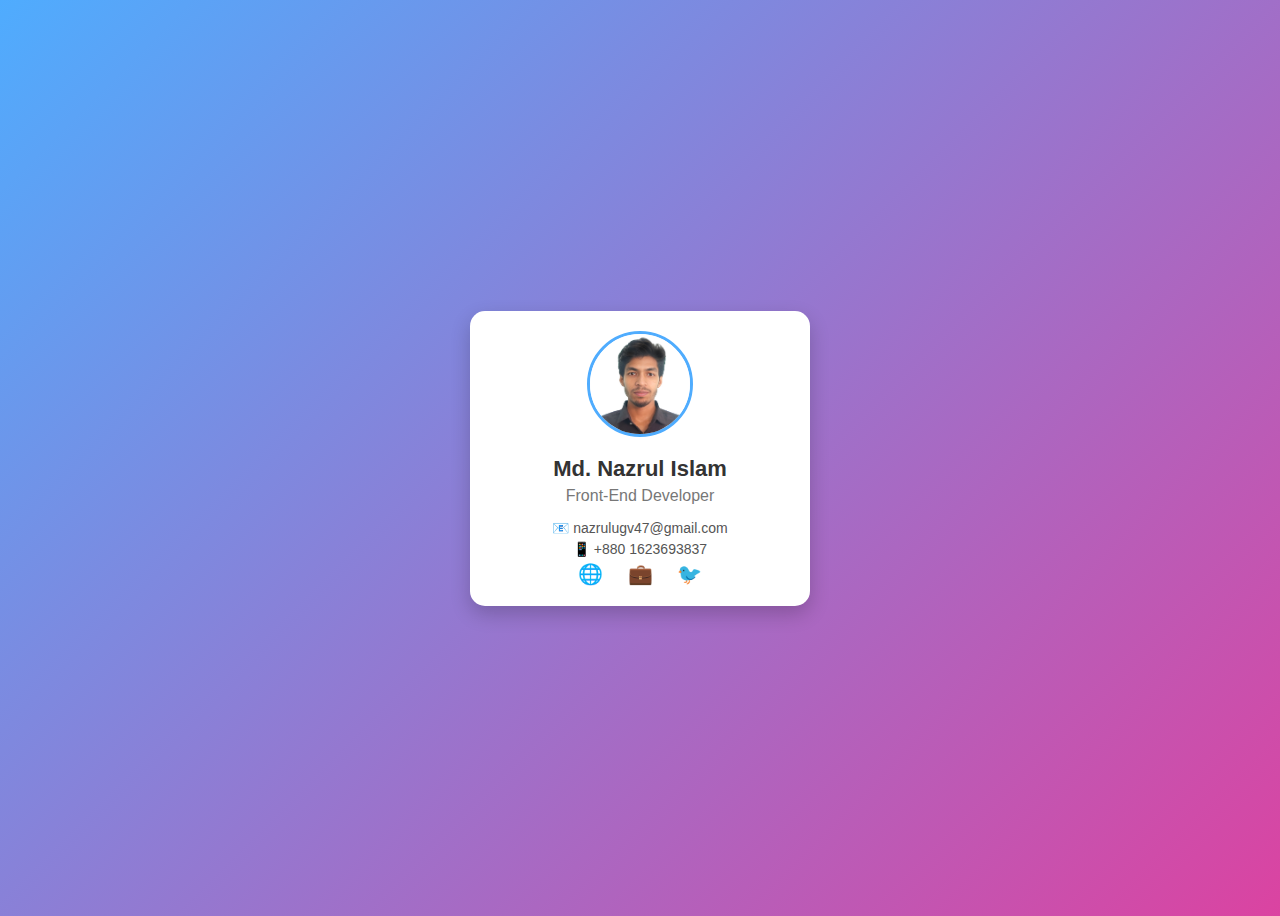
<file: index.html>
<!DOCTYPE html>
<head>
  <title>Digital Business Card</title>
  <style>
    body {
      display: flex;
      justify-content: center;
      align-items: center;
      height: 100vh;
      background: linear-gradient(135deg, #4facfe, #db43a1);
      font-family: Arial, sans-serif;
    }
    .card {
      background: #ffffff;
      width: 300px;
      padding: 20px;
      border-radius: 15px;
      text-align: center;
      box-shadow: 0 8px 20px rgba(0,0,0,0.2);
      transition: transform 0.3s;
    }
    .card:hover {
      transform: scale(1.05);
    }
    .profile-img {
      width: 100px;
      height: 100px;
      border-radius: 50%;
      object-fit: cover;
      margin-bottom: 15px;
      border: 3px solid #4facfe;
    }
    .name {
      font-size: 22px;
      font-weight: bold;
      margin-bottom: 5px;
      color: #333;
    }
    .title {
      font-size: 16px;
      color: #777;
      margin-bottom: 15px;
    }
    .contact {
      font-size: 14px;
      color: #555;
      margin: 5px 0;
    }
    .social-links a {
      margin: 0 10px;
      text-decoration: none;
      color: #4facfe;
      font-size: 20px;
      transition: color 0.3s;
    }
    .social-links a:hover {
      color: #00c6ff;
    }
  </style>
</head>
<body>
  <div class="card">
    <img src="N.jpg" alt="Profile Picture(Nazrul)" class="profile-img">
    <div class="name">Md. Nazrul Islam</div>
    <div class="title">Front-End Developer</div>
    <div class="contact">📧 nazrulugv47@gmail.com</div>
    <div class="contact">📱 +880 1623693837</div>
    <div class="social-links">
      <a href="https://nazrulugv47.github.io/Nazrul-s-Curriculum-vitae/">🌐</a>
      <a href="https://www.linkedin.com/in/md-nazrul-islam-3bb305332/">💼</a>
      <a href="#">🐦</a>
    </div>
  </div>
</body>
</html>
</file>
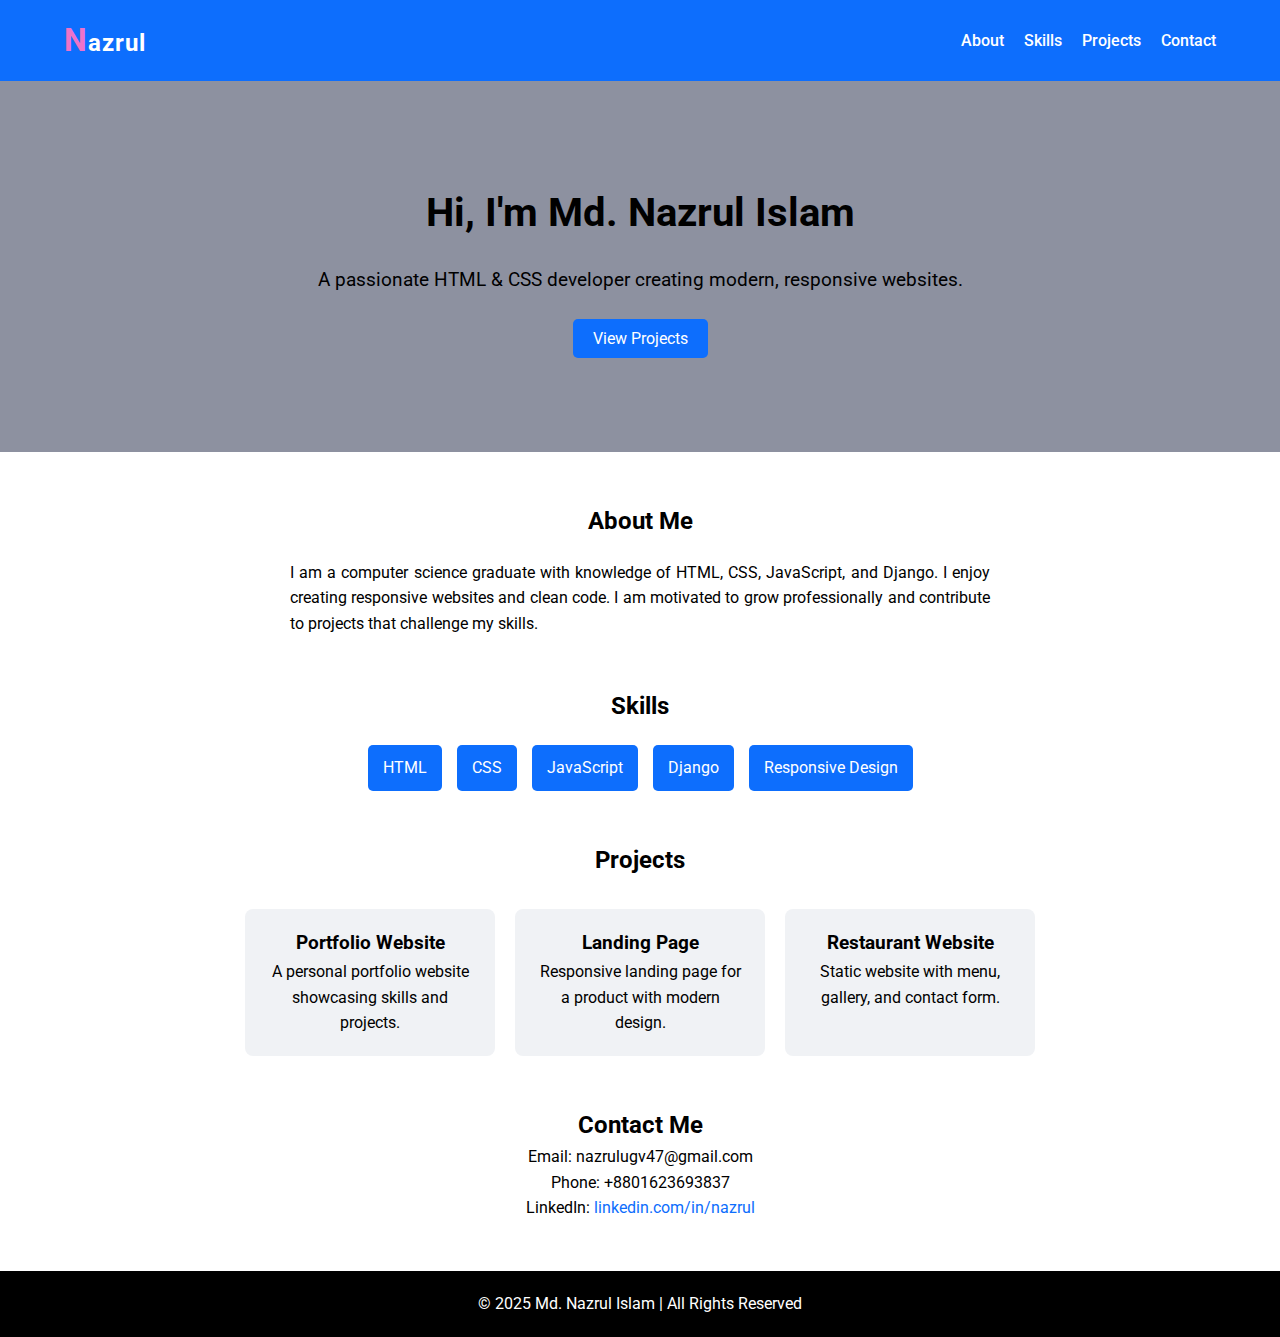
<file: Portfolio.html>
<!DOCTYPE html>
<html lang="en">
<head>
    <meta charset="UTF-8">
    <meta name="viewport" content="width=device-width, initial-scale=1.0">
    <title>Md. Nazrul Islam | Portfolio</title>
    <link rel="stylesheet" href="portfolio_css.css">
    <link href="https://fonts.googleapis.com/css2?family=Roboto:wght@400;700&display=swap" rel="stylesheet">
</head>
<body>
    <!-- Header / Navbar -->
    <header>
        <nav>
            <div class="logo">
                <span class="logo-initial">N</span>azrul
            </div>
            <div class="menu-toggle" id="mobile-menu">
                <span class="bar"></span>
                <span class="bar"></span>
                <span class="bar"></span>
            </div>
            <ul class="nav-links">
                <li><a href="#about">About</a></li>
                <li><a href="#skills">Skills</a></li>
                <li><a href="#projects">Projects</a></li>
                <li><a href="#contact">Contact</a></li>
            </ul>
        </nav>
    </header>
    <section class="hero">
        <h1>Hi, I'm Md. Nazrul Islam</h1>
        <p>A passionate HTML & CSS developer creating modern, responsive websites.</p>
        <a href="#projects" class="btn">View Projects</a>
    </section>
    <section id="about" class="about">
        <h2>About Me</h2>
        <p>I am a computer science graduate with knowledge of HTML, CSS, JavaScript, and Django. I enjoy creating responsive websites and clean code. I am motivated to grow professionally and contribute to projects that challenge my skills.</p>
    </section>
    <section id="skills" class="skills">
        <h2>Skills</h2>
        <div class="skill-container">
            <div class="skill">HTML</div>
            <div class="skill">CSS</div>
            <div class="skill">JavaScript</div>
            <div class="skill">Django</div>
            <div class="skill">Responsive Design</div>
        </div>
    </section>
    <section id="projects" class="projects">
        <h2>Projects</h2>
        <div class="project-container">
            <div class="project-card">
                <h3>Portfolio Website</h3>
                <p>A personal portfolio website showcasing skills and projects.</p>
            </div>
            <div class="project-card">
                <h3>Landing Page</h3>
                <p>Responsive landing page for a product with modern design.</p>
            </div>
            <div class="project-card">
                <h3>Restaurant Website</h3>
                <p>Static website with menu, gallery, and contact form.</p>
            </div>
        </div>
    </section>
    <section id="contact" class="contact">
        <h2>Contact Me</h2>
        <p>Email: nazrulugv47@gmail.com</p>
        <p>Phone: +8801623693837</p>
        <p>LinkedIn: <a href="#">linkedin.com/in/nazrul</a></p>
    </section>
    <footer>
        <p>&copy; 2025 Md. Nazrul Islam | All Rights Reserved</p>
    </footer>

</body>
</html>
</file>
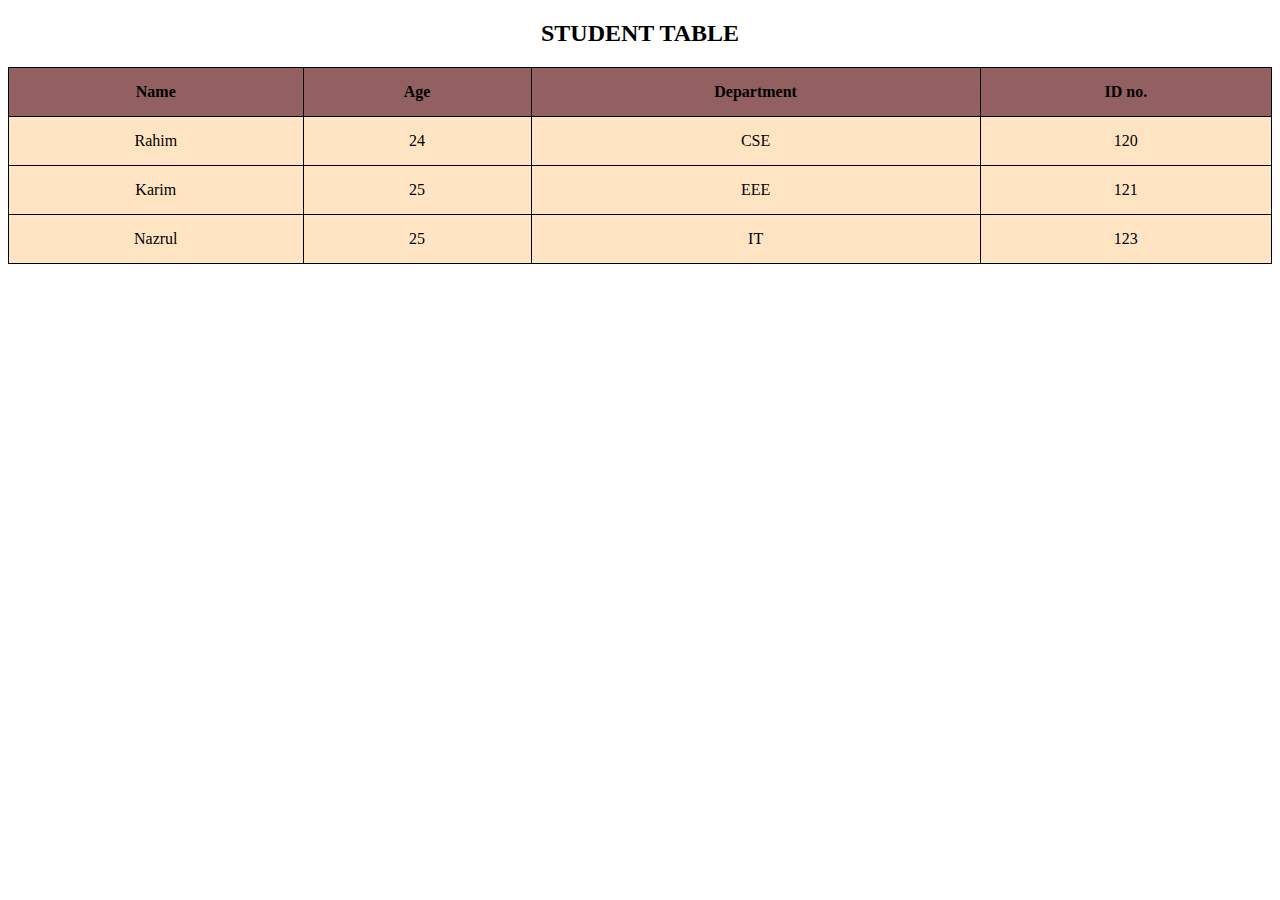
<file: Table_HTML.html>
<!DOCTYPE html>
<html>
<head>
       <style>
        table{
            width: 100%;
            border-collapse: collapse; 
            margin: 20px auto;
        }
        th,td{
            border: 1px solid black; 
            padding: 15px;
            text-align: center;
        }
        th{
            background-color: #926060; 
        }
        td{
            background-color: bisque;
        }
    </style>
    <title>HTML Table</title>
</head>
<body>

<h2 style="text-align: center;">STUDENT TABLE</h2>

<table> 
    <tr>
        <th>Name</th>
        <th>Age</th>
        <th>Department</th>
        <th>ID no.</th>
    </tr>
    <tr>
        <td>Rahim</td>
        <td>24</td>
        <td>CSE</td>
        <td>120</td>
    </tr>
    <tr>
        <td>Karim</td>
        <td>25</td>
        <td>EEE</td>
        <td>121</td>
    </tr>
    <tr>
        <td>Nazrul</td>
        <td>25</td>
        <td>IT</td>
        <td>123</td>
    </tr>
</table>

</body>
</html>
</file>
<file: portfolio_css.css>
* {
    margin: 0;
    padding: 0;
    box-sizing: border-box;
    font-family: 'Roboto', sans-serif;
}
body {
    line-height: 1.6;
    color: #000000;
}
header {
    background-color: #0d6efd;
    color: white;
    padding: 15px 0;
    position: sticky;
    top: 0;
    z-index: 1000;
}
nav {
    width: 90%;
    margin: auto;
    display: flex;
    justify-content: space-between;
    align-items: center;
}
nav .logo {
    font-size: 1.5rem;
    font-weight: bold;
}
.logo {
    font-size: 1.8rem;
    font-weight: bold;
    color: white;
    letter-spacing: 1px;
}
.logo-initial {
    color: #ee73c9; 
    font-size: 2rem;
    font-family: 'Roboto', sans-serif;
}
nav ul {
    list-style: none;
    display: flex;
    gap: 20px;
}
nav ul li a {
    color: white;
    text-decoration: none;
    font-weight: 500;
}
nav ul li a:hover {
    text-decoration: underline;
}
.menu-toggle {
    display: none;
    flex-direction: column;
    cursor: pointer;
}
.menu-toggle .bar {
    height: 3px;
    width: 25px;
    background-color: white;
    margin: 4px 0;
    transition: 0.3s;
}
.hero {
    text-align: center;
    padding: 100px 20px;
    background: #8d91a0;
}
.hero h1 {
    font-size: 2.5rem;
    margin-bottom: 20px;
}
.hero p {
    font-size: 1.2rem;
    margin-bottom: 30px;
}
.hero .btn {
    padding: 10px 20px;
    background: #0d6efd;
    color: rgb(255, 255, 255);
    text-decoration: none;
    border-radius: 5px;
}
.hero .btn:hover {
    background: #0056b3;
}
.about, .skills, .projects, .contact {
    width: 90%;
    margin: 50px auto;
    text-align: center;
}
.about p {
    max-width: 700px;
    margin: 20px auto;
    text-align: justify;
}
.skill-container {
    display: flex;
    justify-content: center;
    flex-wrap: wrap;
    gap: 15px;
    margin-top: 20px;
}
.skill {
    background: #0d6efd;
    color: white;
    padding: 10px 15px;
    border-radius: 5px;
}
.project-container {
    display: flex;
    justify-content: center;
    flex-wrap: wrap;
    gap: 20px;
    margin-top: 30px;
}
.project-card {
    background: #f0f2f5;
    padding: 20px;
    width: 250px;
    border-radius: 8px;
    transition: transform 0.3s;
}
.project-card:hover {
    transform: translateY(-5px);
}

.contact a {
    color: #0d6efd;
    text-decoration: none;
}
.contact a:hover {
    text-decoration: underline;
}
footer {
    text-align: center;
    padding: 20px 0;
    background: #000000;
    color: white;
}
@media(max-width:768px){
    nav ul {
        flex-direction: column;
        position: absolute;
        top: 60px;
        left: -100%;
        width: 100%;
        background-color: #0d6efd;
        transition: 0.3s;
    }
    nav ul.active {
        left: 0;
    }
    .menu-toggle {
        display: flex;
    }
    .hero h1 {
        font-size: 2rem;
    }
    .project-container, .skill-container {
        flex-direction: column;
        align-items: center;
    }
}
html {
    scroll-behavior: smooth;
}
</file>
